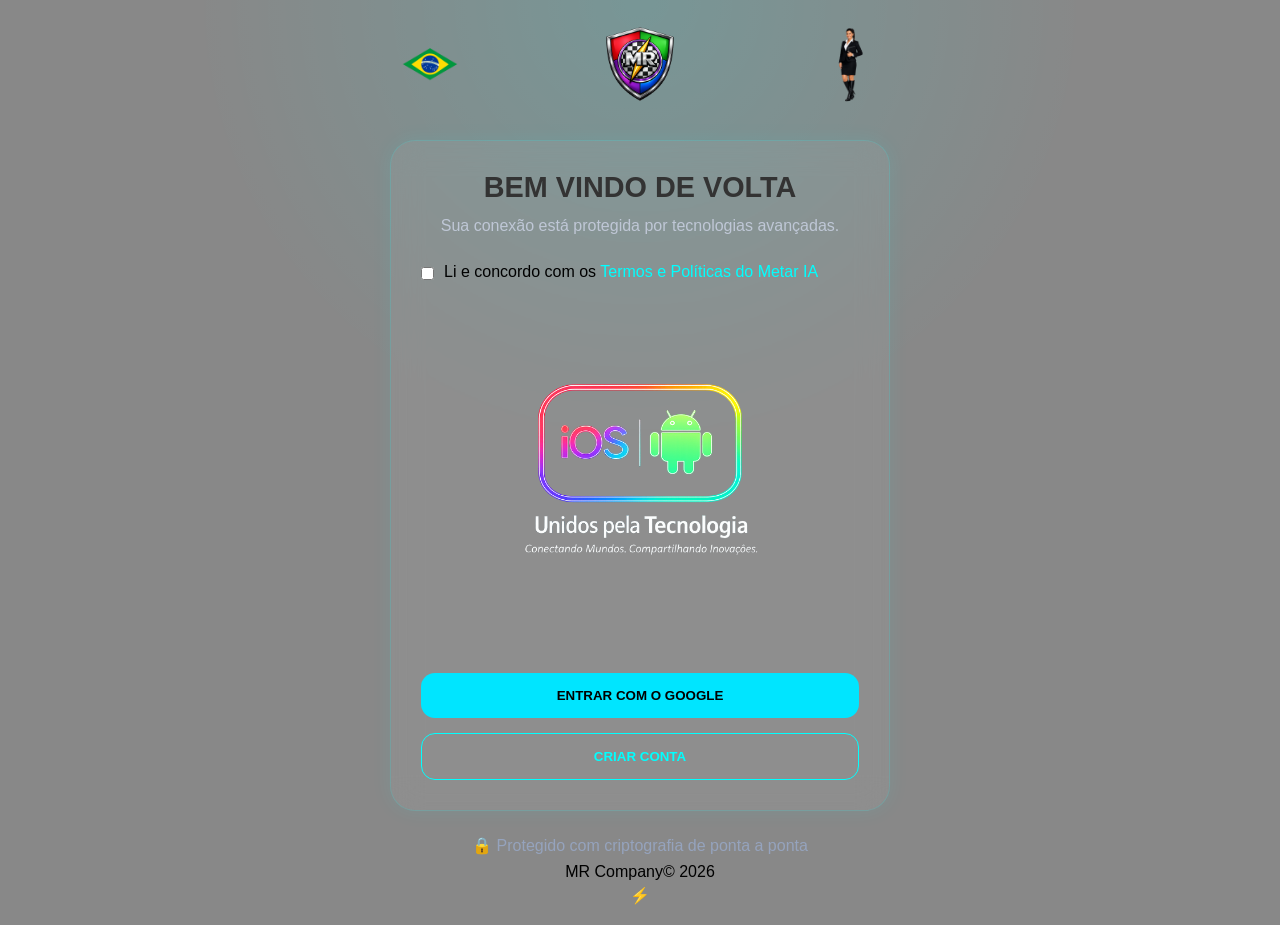
<file: entrar/index.html>
<!DOCTYPE html>
<html lang="pt-BR">

<head>
    <meta charset="UTF-8">
    <meta name="viewport" content="width=device-width, initial-scale=1.0">

    <title>Login | Meta IA</title>

    <link rel="stylesheet" href="css/style.css">
</head>

<body>

    <div class="container">

        <!-- TOPO -->
        <header class="topo">

            <img src="imagens/bandeira.png" alt="Bandeira" class="icone-topo">

            <img src="imagens/mr.png" alt="MR" class="logo-central">

            <img src="imagens/logo.png" alt="Logo" class="icone-topo">

        </header>

        <!-- LOGIN -->
        <section class="login-card">

            <h1>BEM VINDO DE VOLTA</h1>

            <p class="subtitulo">
                Sua conexão está protegida por tecnologias avançadas.
            </p>

            <!-- TERMOS -->
            <div class="checkbox-area">

                <input type="checkbox" id="termos">

                <label for="termos">
                    Li e concordo com os
                    <a href="https://metar.ia.br" target="_blank">
                        Termos e Políticas do Metar IA
                    </a>
                </label>

            </div>

            <!-- IMAGEM -->
            <img src="imagens/tecnologia.png"
                alt="Tecnologia"
                class="tecnologia">

            <!-- BOTÕES -->
            <div class="botoes">

                <button class="btn-google">
                    ENTRAR COM O GOOGLE
                </button>

                <button class="btn-criar">
                    CRIAR CONTA
                </file:///C:/Users/metar/mrdoc/entrar/acao/index.html>

            </div>

        </section>

        <!-- RODAPÉ -->
        <footer>

            <p class="seguranca">
                🔒 Protegido com criptografia de ponta a ponta
            </p>

            <p class="copyright">
                MR Company© 2026
            </p>

            <p class="marca">
                ⚡
            </p>

        </footer>

    </div>

    <script src="js/script.js"></script>

</body>

</html>
</file>
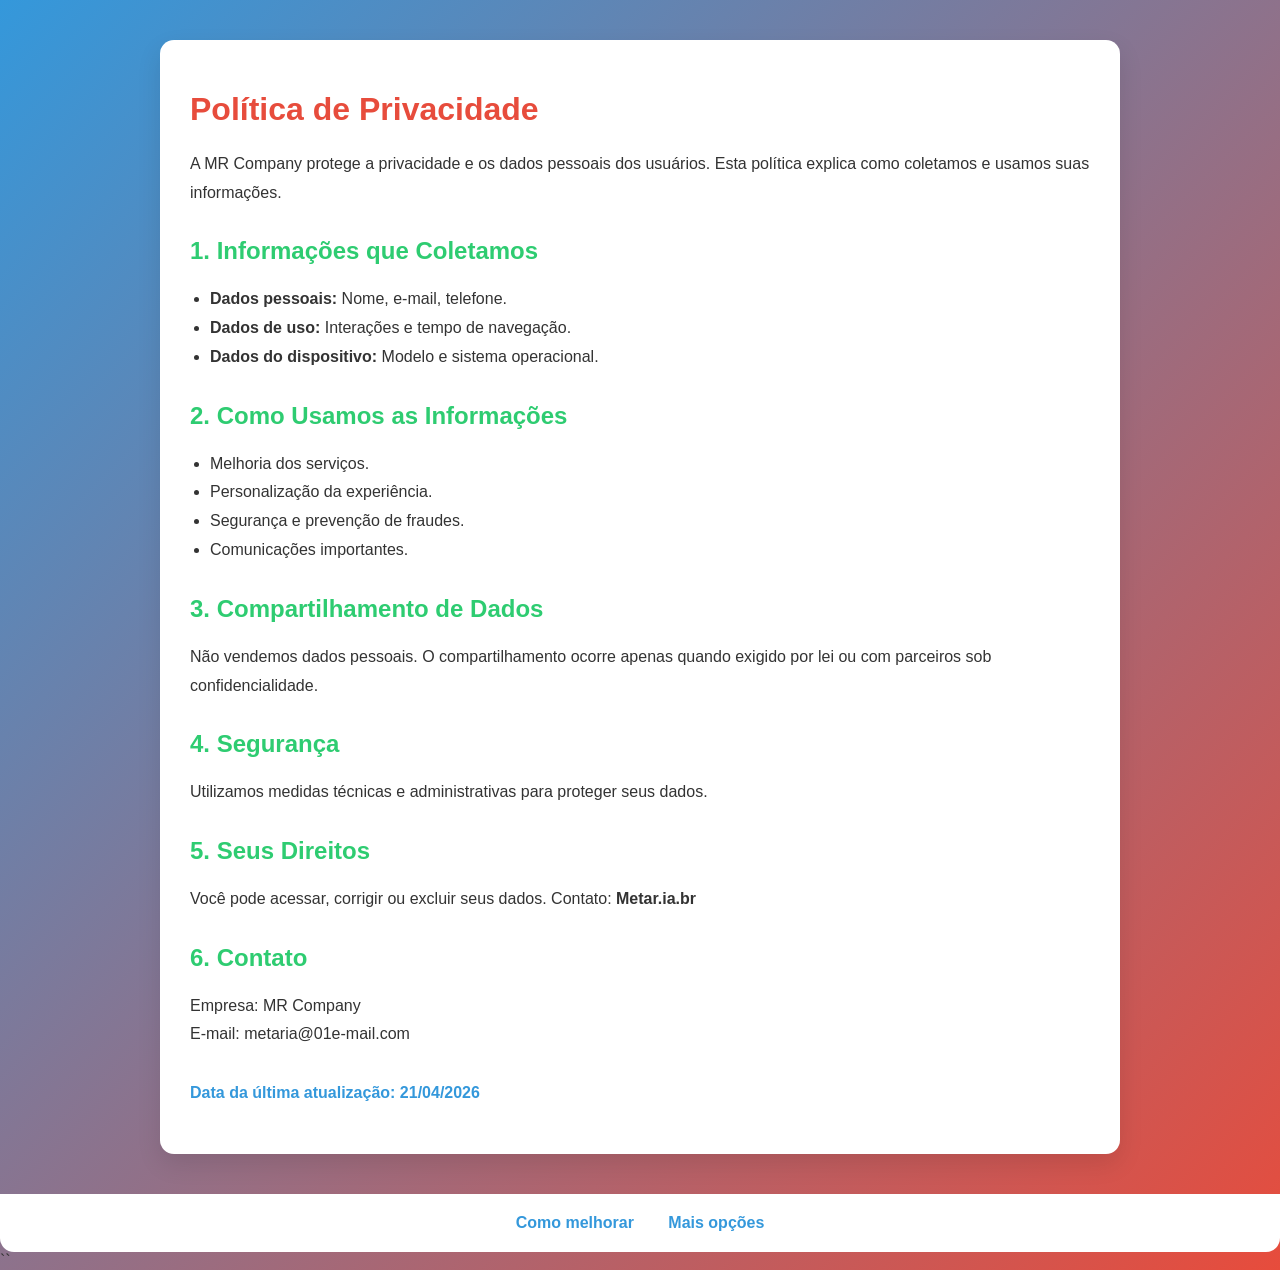
<file: termos/privacidade.html>
<!DOCTYPE html>
<html lang="pt-BR">
<head>
<meta charset="UTF-8">
<meta name="viewport" content="width=device-width, initial-scale=1.0">
<title>Política de Privacidade</title>

<style>
:root {
  --green: #2ecc71;
  --blue: #3498db;
  --red: #e74c3c;
  --bg: #f4f6f9;
  --radius: 14px;
}

body {
  font-family: Arial, Helvetica, sans-serif;
  margin: 0;
  background: linear-gradient(135deg, var(--blue), var(--red));
  color: #333;
}

.container {
  max-width: 900px;
  margin: 40px auto;
  background: #ffffff;
  padding: 30px;
  border-radius: var(--radius);
  box-shadow: 0 10px 25px rgba(0,0,0,0.1);
}

h1 {
  color: var(--red);
}

h2 {
  color: var(--green);
  margin-top: 30px;
}

p, li {
  line-height: 1.8;
}

ul {
  padding-left: 20px;
}

.update {
  color: var(--blue);
  font-weight: bold;
  margin-top: 30px;
}

footer {
  margin-top: 40px;
  background: #ffffff;
  text-align: center;
  padding: 20px;
  border-radius: 0 0 var(--radius) var(--radius);
}

footer a {
  margin: 0 15px;
  color: var(--blue);
  font-weight: 600;
  text-decoration: none;
}

footer a:hover {
  color: var(--green);
}

@media (max-width: 600px) {
  .container {
    margin: 20px;
    padding: 20px;
  }
}
</style>
</head>

<body>

<div class="container">
  <h1>Política de Privacidade</h1>

  <p>
    A MR Company protege a privacidade e os dados pessoais dos usuários.
    Esta política explica como coletamos e usamos suas informações.
  </p>

  <h2>1. Informações que Coletamos</h2>
  <ul>
    <li><strong>Dados pessoais:</strong> Nome, e-mail, telefone.</li>
    <li><strong>Dados de uso:</strong> Interações e tempo de navegação.</li>
    <li><strong>Dados do dispositivo:</strong> Modelo e sistema operacional.</li>
  </ul>

  <h2>2. Como Usamos as Informações</h2>
  <ul>
    <li>Melhoria dos serviços.</li>
    <li>Personalização da experiência.</li>
    <li>Segurança e prevenção de fraudes.</li>
    <li>Comunicações importantes.</li>
  </ul>

  <h2>3. Compartilhamento de Dados</h2>
  <p>
    Não vendemos dados pessoais.
    O compartilhamento ocorre apenas quando exigido por lei
    ou com parceiros sob confidencialidade.
  </p>

  <h2>4. Segurança</h2>
  <p>
    Utilizamos medidas técnicas e administrativas para proteger seus dados.
  </p>

  <h2>5. Seus Direitos</h2>
  <p>
    Você pode acessar, corrigir ou excluir seus dados.
    Contato: <strong>Metar.ia.br</strong>
  </p>

  <h2>6. Contato</h2>
  <p>
    Empresa: MR Company<br>
    E-mail: metaria@01e-mail.com
  </p>

  <p class="update">Data da última atualização: 21/04/2026</p>
</div>

<footer>
  <a href="#">Como melhorar</a>
  <a href="#">Mais opções</a>
</footer>

</body>
</html>
``
</file>
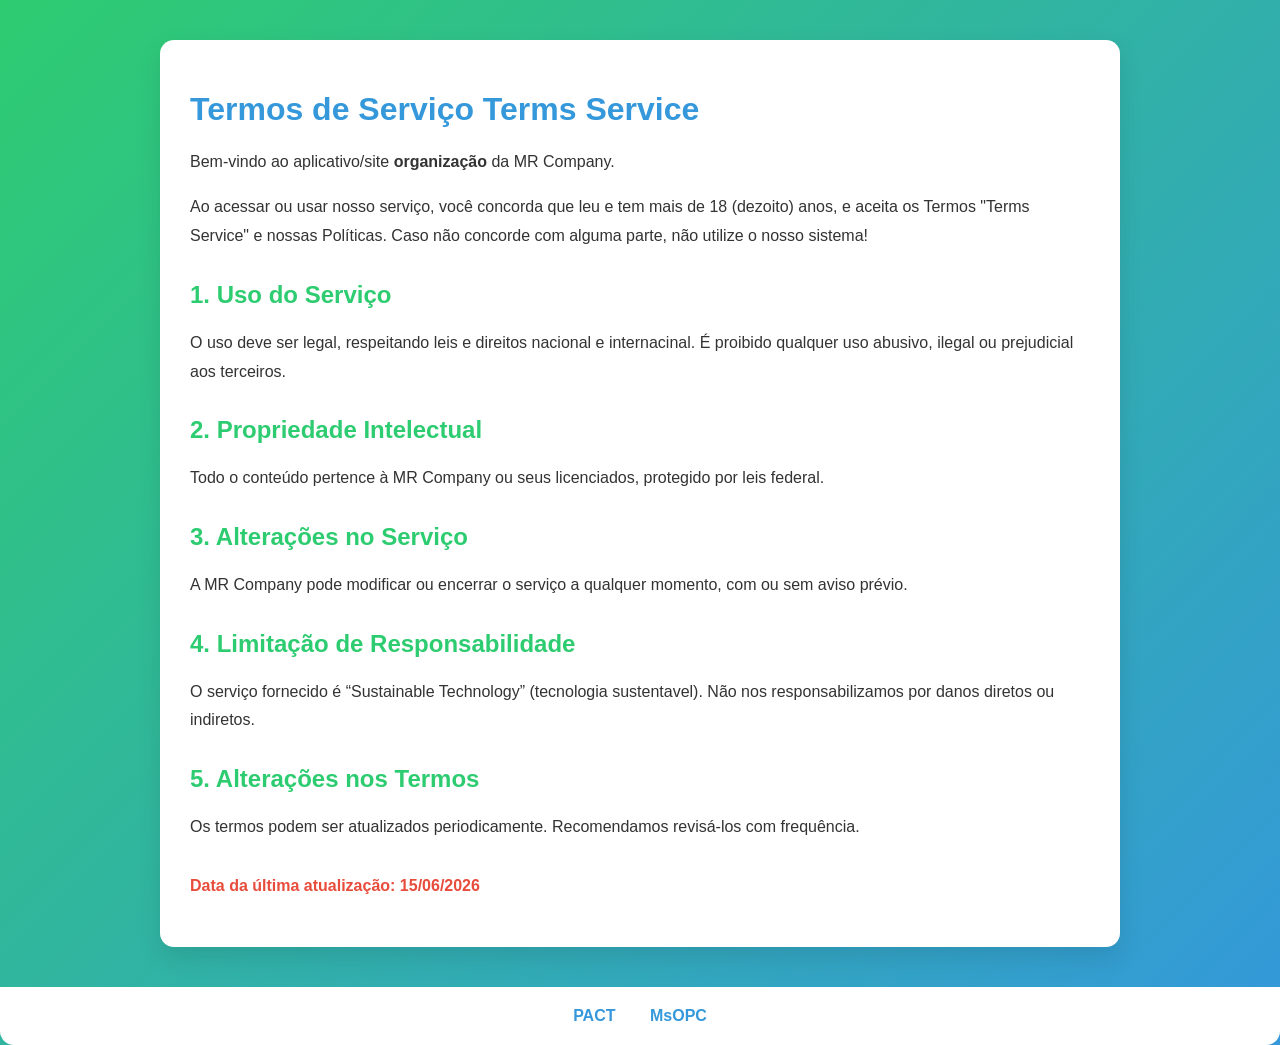
<file: termos/termos.html>
<!DOCTYPE html>
<html lang="pt-BR">
<head>
<meta charset="UTF-8">
<meta name="viewport" content="width=device-width, initial-scale=1.0">
<title>Termos de Serviço</title>

<style>
:root {
  --green: #2ecc71;
  --blue: #3498db;
  --red: #e74c3c;
  --bg: #f4f6f9;
  --radius: 14px;
}

body {
  font-family: Arial, Helvetica, sans-serif;
  margin: 0;
  background: linear-gradient(135deg, var(--green), var(--blue));
  color: #333;
}

.container {
  max-width: 900px;
  margin: 40px auto;
  background: #ffffff;
  padding: 30px;
  border-radius: var(--radius);
  box-shadow: 0 10px 25px rgba(0,0,0,0.1);
}

h1 {
  color: var(--blue);
  margin-bottom: 20px;
}

h2 {
  color: var(--green);
  margin-top: 30px;
}

p {
  line-height: 1.8;
  margin-top: 10px;
}

.update {
  color: var(--red);
  font-weight: bold;
  margin-top: 30px;
}

footer {
  margin-top: 40px;
  background: #ffffff;
  border-radius: 0 0 var(--radius) var(--radius);
  text-align: center;
  padding: 20px;
}

footer a {
  margin: 0 15px;
  color: var(--blue);
  font-weight: 600;
  text-decoration: none;
}

footer a:hover {
  color: var(--red);
}

@media (max-width: 600px) {
  .container {
    margin: 20px;
    padding: 20px;
  }
}
</style>
</head>

<body>

<div class="container">
  <h1>Termos de Serviço Terms Service</h1>

  <p>Bem-vindo ao aplicativo/site <strong>organização</strong> da MR Company.</p>

  <p>
    Ao acessar ou usar nosso serviço, você concorda que leu e tem mais de 18 (dezoito) anos, e aceita os Termos "Terms Service" e nossas Políticas.
    Caso não concorde com alguma parte, não utilize o nosso sistema!
  </p>

  <h2>1. Uso do Serviço</h2>
  <p>
    O uso deve ser legal, respeitando leis e direitos nacional e internacinal.
    É proibido qualquer uso abusivo, ilegal ou prejudicial aos terceiros.
  </p>

  <h2>2. Propriedade Intelectual</h2>
  <p>
    Todo o conteúdo pertence à MR Company ou seus licenciados,
    protegido por leis federal.
  </p>

  <h2>3. Alterações no Serviço</h2>
  <p>
    A MR Company pode modificar ou encerrar o serviço a qualquer momento,
    com ou sem aviso prévio.
  </p>

  <h2>4. Limitação de Responsabilidade</h2>
  <p>
    O serviço fornecido é “Sustainable Technology” (tecnologia sustentavel). Não nos responsabilizamos
    por danos diretos ou indiretos.
  </p>

  <h2>5. Alterações nos Termos</h2>
  <p>
    Os termos podem ser atualizados periodicamente.
    Recomendamos revisá-los com frequência.
  </p>

  <p class="update">Data da última atualização: 15/06/2026</p>
</div>

<footer>
  <a href="#">PACT</a>
  <a href="#">MsOPC</a>
</footer>

</body>
</html>
</file>
<file: entrar/css/style.css>
*{
    margin:0;
    padding:0;
    box-sizing:border-box;
    font-family:Arial, Helvetica, sans-serif;
}

body{
    min-height:100vh;

    background:
    radial-gradient(circle at top,
    rgba(0,255,255,0.12),
    transparent 40%),
    #888888;

    color:2d2d2d;

    display:flex;
    justify-content:center;
    align-items:center;

    padding:20px;
}

.container{
    width:100%;
    max-width:500px;
}

.topo{
    display:flex;
    justify-content:space-between;
    align-items:center;

    margin-bottom:30px;
}

.icone-topo{
    width:80px;
    height:80px;
    object-fit:contain;
}

.logo-central{
    width:90px;
    object-fit:contain;
}

.login-card{

    backdrop-filter:blur(15px);

    background:
    rgba(255,255,255,0.05);

    border:1px solid rgba(0,255,255,0.15);

    border-radius:25px;

    padding:30px;

    text-align:center;

    box-shadow:
    0 0 20px rgba(0,255,255,0.08);
}

.login-card h1{
    font-size:1.8rem;
    margin-bottom:10px;

    color:#333333;
}

.subtitulo{
    color:#bfc7d6;

    line-height:1.5;

    margin-bottom:25px;
}

.checkbox-area{
    display:flex;
    align-items:flex-start;

    gap:10px;

    text-align:left;

    margin-bottom:25px;
}

.checkbox-area input{
    margin-top:4px;
}

.checkbox-area a{
    color:#00ffff;
    text-decoration:none;
}

.checkbox-area a:hover{
    text-decoration:underline;
}

.tecnologia{
    width:100%;
    max-width:600px;

    margin:50px auto;

    display:block;
}

.botoes{
    display:flex;
    flex-direction:column;
    gap:15px;
}

.btn-google,
.btn-criar{

    border:none;

    border-radius:14px;

    padding:15px;

    cursor:pointer;

    font-weight:bold;

    transition:0.3s;
}

.btn-google{

    background:#00e5ff;

    color:#000;
}

.btn-google:hover{
    transform:translateY(-2px);
}

.btn-criar{

    background:transparent;

    color:#00ffff;

    border:1px solid #00ffff;
}

.btn-criar:hover{
    background:rgba(0,255,255,0.1);
}

footer{
    text-align:center;
    margin-top:25px;
}

.seguranca{
    color:#95a3bd;
    margin-bottom:8px;
}

.copyright{
    margin-bottom:5px;
}

.marca{
    color:#00ffff;
    font-weight:bold;
}

@media(max-width:600px){

    .login-card{
        padding:22px;
    }

    .login-card h1{
        font-size:1.4rem;
    }

    .icone-topo{
        width:40px;
        height:40px;
    }

    .logo-central{
        width:70px;
    }
}
</file>
